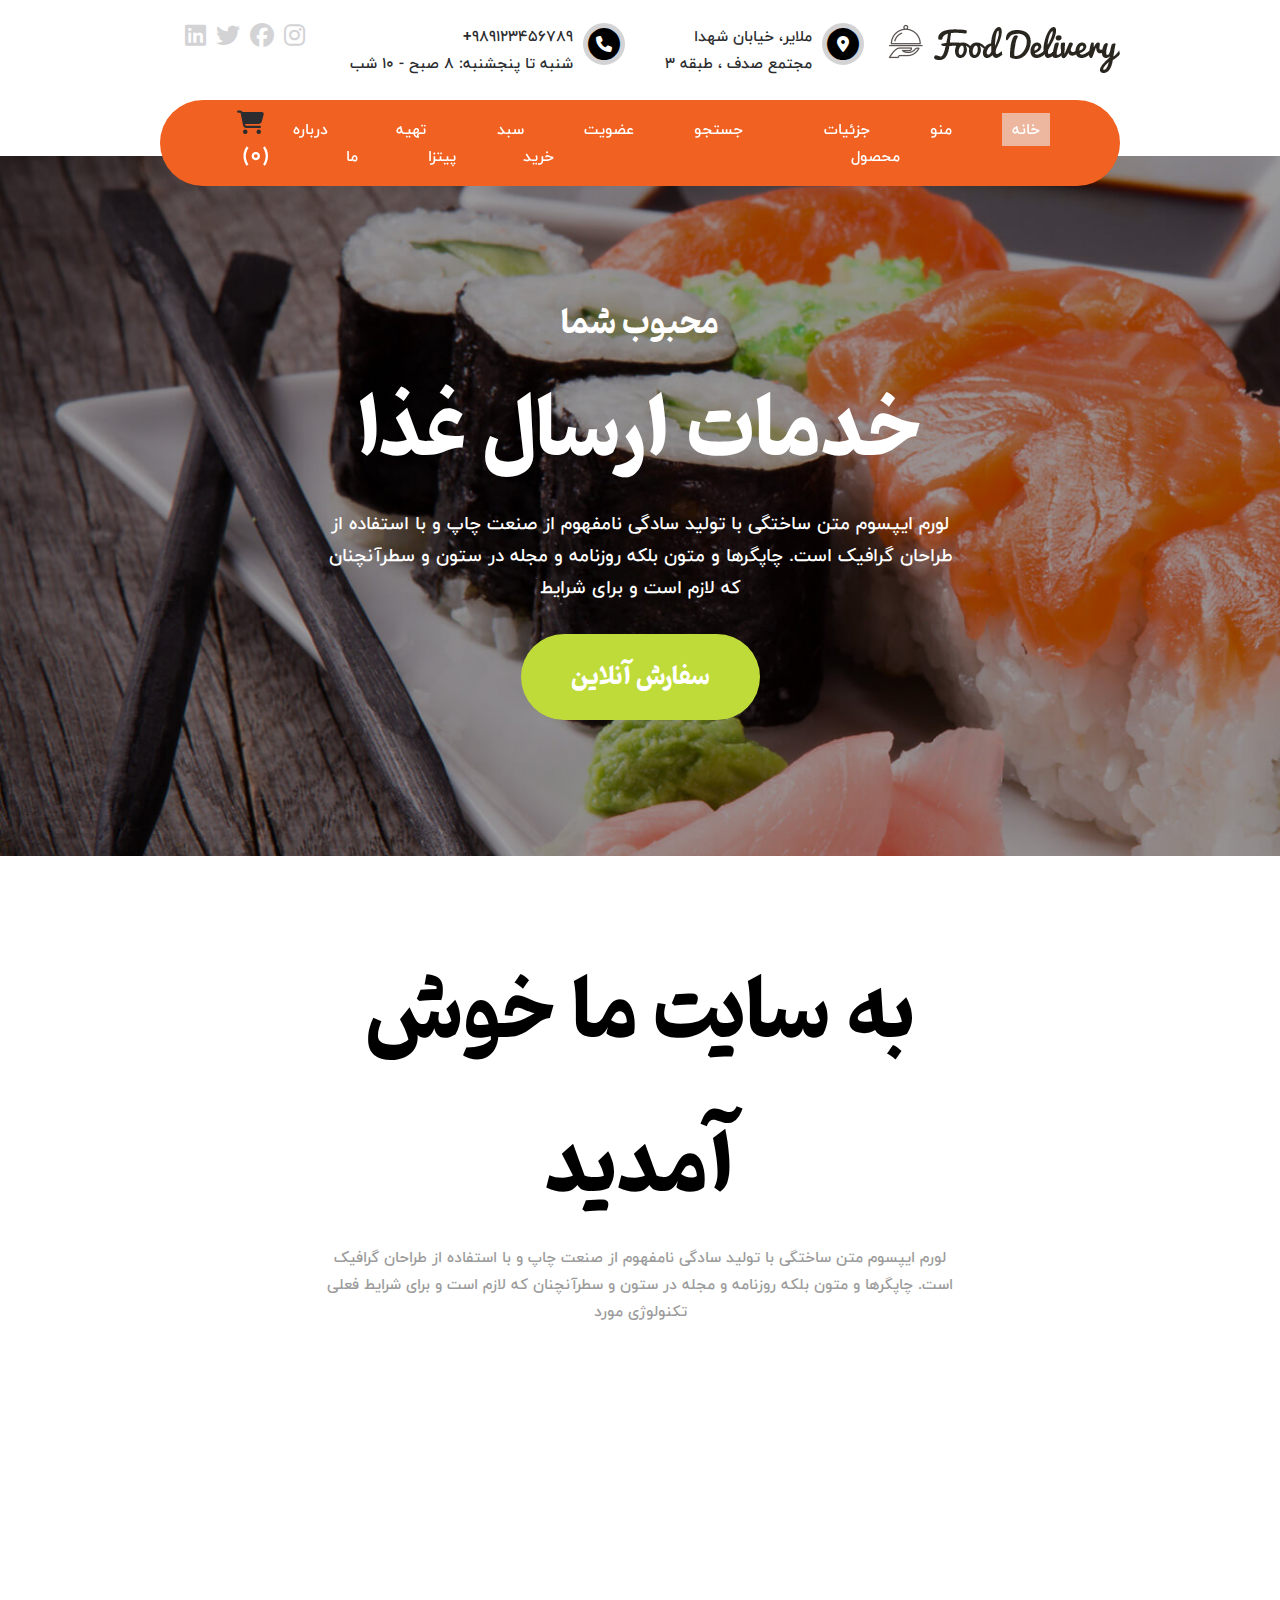
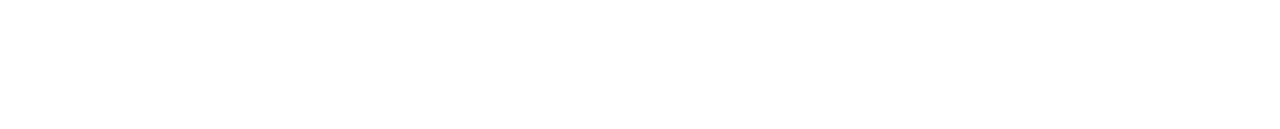
<file: index.html>
<!DOCTYPE html>
<html lang="fa" dir="rtl">
<head>
    <meta charset="UTF-8">
    <meta name="viewport" content="width=device-width, initial-scale=1.0">
    <title>تهیه غذای درسمن</title>
    <link rel="stylesheet" href="https://cdnjs.cloudflare.com/ajax/libs/font-awesome/6.5.1/css/all.min.css">
    <link rel="stylesheet" href="./css/app.css">
</head>
<body onscroll="ChangeScrollY()">
    <!-- Header -->
    <header class="container header">
        <div class="header-right">
            <img src="./images/index/brand.png" alt="food delivery">
        </div>
        <div class="header-left">
            <div class="header-item">
                <span class="fa-stack header-item-icon">
                    <i class="fa fa-circle fa-stack-2x"></i>
                    <i class="fa fa-solid fa-location-dot fa-stack-1x fa-inverse"></i>
                </span>
                <a href="#" class="header-item-link">
                    ملایر، خیابان شهدا
                    <br>
                    مجتمع صدف ، طبقه 3
                </a>
            </div>
            <div class="header-item">
                <span class="fa-stack header-item-icon">
                    <i class="fa fa-circle fa-stack-2x"></i>
                    <i class="fa fa-solid fa-phone fa-stack-1x fa-inverse"></i>
                </span>
                <a href="tel:+989123456789" target="_blank" class="header-item-link">
                    989123456789+
                    <br>
                    شنبه تا پنجشنبه: 8 صبح - 10 شب
                </a>
            </div>
            <div class="header-item">
                <i class="fa-brands fa-instagram header-icon-link"></i>
                <i class="fa-brands fa-facebook header-icon-link"></i>
                <i class="fa-brands fa-twitter header-icon-link"></i>
                <i class="fa-brands fa-linkedin header-icon-link"></i>
            </div>
        </div>

    </header>
    <!-- End Header -->

    <!-- Navbar -->
    <nav class="container navbar">
        <div class="navbar-right">
            <ul>
                <li><a href="#" class="navbar-link active">خانه</a></li>
                <li><a href="#menu" class="navbar-link">منو</a></li>
                <li><a href="#" class="navbar-link">جزئیات محصول</a></li>
                <li><a href="./pages/search.html" class="navbar-link">جستجو</a></li>
                <li><a href="./pages/register.html" class="navbar-link">عضویت</a></li>
                <li><a href="#" class="navbar-link">سبد خرید</a></li>
                <li><a href="./pages/pizza.html" class="navbar-link">تهیه پیتزا</a></li>
                <li><a href="#" class="navbar-link">درباره ما</a></li>
            </ul>
        </div>
        <div class="navbar-left">
            <a href="./pages/cart.html">
                <i class="fa-solid fa-cart-shopping navbar-icon"></i>
                <span class="cart-number"></span>
            </a>
        </div>

    </nav>
    <!-- End Navbar -->

    <!-- Slider -->
    <section class="slider">
        <div id="slide-one">
            <div class="slider-text">
                <h3>محبوب شما</h3>
                <h1>خدمات ارسال غذا</h1>
                <p>لورم ایپسوم متن ساختگی با تولید سادگی نامفهوم از صنعت چاپ و با استفاده از طراحان گرافیک است. چاپگرها و متون بلکه روزنامه و مجله در ستون و سطرآنچنان که لازم است و برای شرایط</p>
                <a href="#"> سفارش آنلاین</a>
                <!-- <button>سفارش آنلاین</button> -->
            </div>
        </div>
    </section>
    <!-- End Slider -->

    <!-- Welcome -->
    <section class="section-padding">
        <div class="section-text">
            <h3>به سایت ما خوش آمدید</h3>
            <p>لورم ایپسوم متن ساختگی با تولید سادگی نامفهوم از صنعت چاپ و با استفاده از طراحان گرافیک است. چاپگرها و متون بلکه روزنامه و مجله در ستون و سطرآنچنان که لازم است و برای شرایط فعلی تکنولوژی مورد</p>
        </div>
    </section>
    <!-- End Welcome -->

    <!-- Menu -->
    <section class="section-padding menu" id="menu">
        <h3>منوی غذای ما</h3>
        <div class="container section-padding menu-container">

        </div>
    </section>
    <!-- End Menu -->
    
    <script src="./js/general.js"></script>
    <script src="./js/app.js"></script>
</body>
</html>
</file>
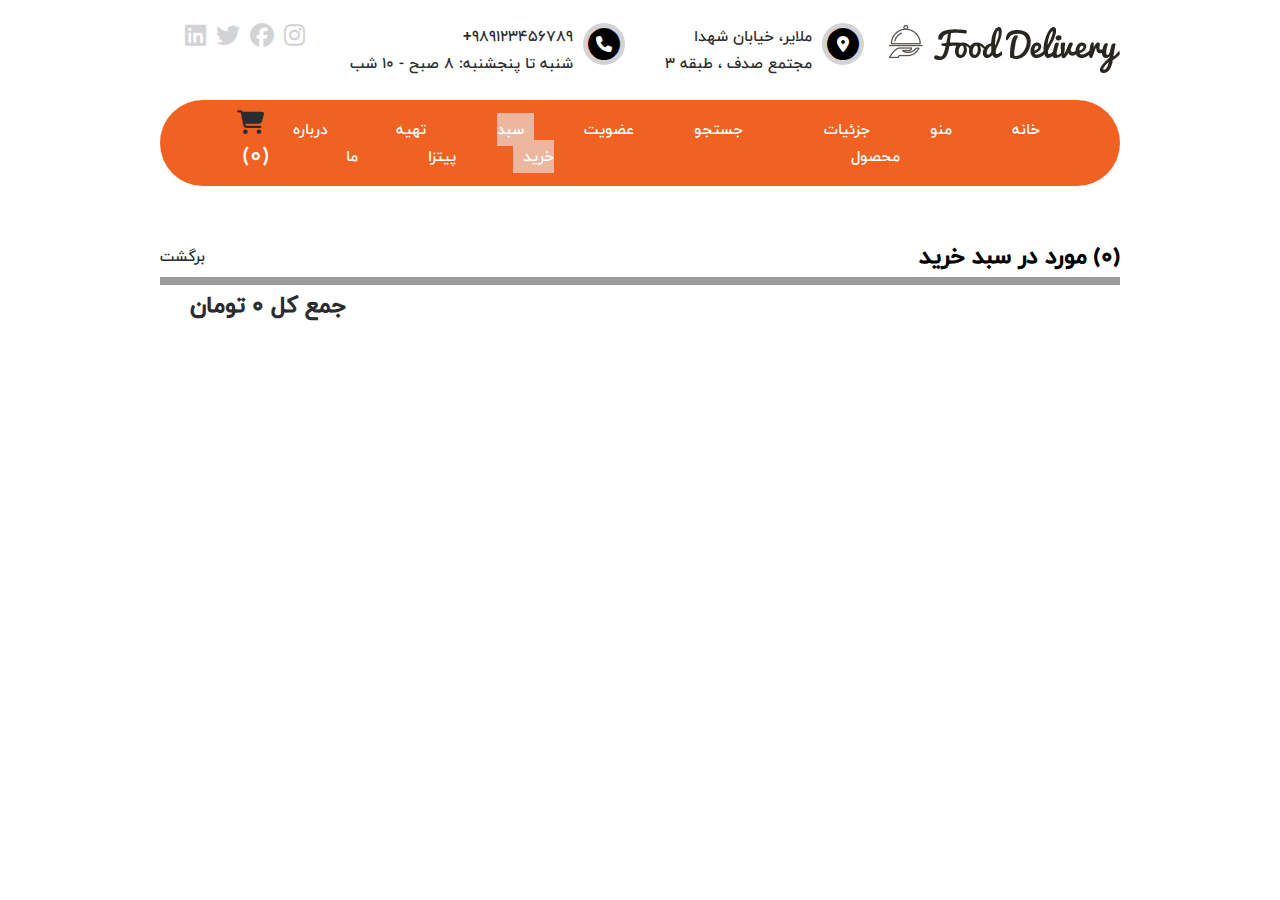
<file: pages/cart.html>
<!DOCTYPE html>
<html lang="fa" dir="rtl">
<head>
    <meta charset="UTF-8">
    <meta name="viewport" content="width=device-width, initial-scale=1.0">
    <title>سبد خرید</title>
    <link rel="stylesheet" href="https://cdnjs.cloudflare.com/ajax/libs/font-awesome/6.5.1/css/all.min.css">
    <link rel="stylesheet" href="../css/cart.css">
</head>
<body onscroll="ChangeScrollY()">

    <!-- Header -->
    <header class="container header">
        <div class="header-right">
            <img src="../images/index/brand.png" alt="food delivery">
        </div>
        <div class="header-left">
            <div class="header-item">
                <span class="fa-stack header-item-icon">
                    <i class="fa fa-circle fa-stack-2x"></i>
                    <i class="fa fa-solid fa-location-dot fa-stack-1x fa-inverse"></i>
                </span>
                <a href="#" class="header-item-link">
                    ملایر، خیابان شهدا
                    <br>
                    مجتمع صدف ، طبقه 3
                </a>
            </div>
            <div class="header-item">
                <span class="fa-stack header-item-icon">
                    <i class="fa fa-circle fa-stack-2x"></i>
                    <i class="fa fa-solid fa-phone fa-stack-1x fa-inverse"></i>
                </span>
                <a href="tel:+989123456789" target="_blank" class="header-item-link">
                    989123456789+
                    <br>
                    شنبه تا پنجشنبه: 8 صبح - 10 شب
                </a>
            </div>
            <div class="header-item">
                <i class="fa-brands fa-instagram header-icon-link"></i>
                <i class="fa-brands fa-facebook header-icon-link"></i>
                <i class="fa-brands fa-twitter header-icon-link"></i>
                <i class="fa-brands fa-linkedin header-icon-link"></i>
            </div>
        </div>

    </header>
    <!-- End Header -->

    <!-- Navbar -->
    <nav class="container navbar">
        <div class="navbar-right">
            <ul>
                <li><a href="../index.html" class="navbar-link">خانه</a></li>
                <li><a href="#" class="navbar-link">منو</a></li>
                <li><a href="#" class="navbar-link">جزئیات محصول</a></li>
                <li><a href="./search.html" class="navbar-link">جستجو</a></li>
                <li><a href="./register.html" class="navbar-link">عضویت</a></li>
                <li><a href="./cart.html" class="navbar-link active">سبد خرید</a></li>
                <li><a href="./pizza.html" class="navbar-link">تهیه پیتزا</a></li>
                <li><a href="#" class="navbar-link">درباره ما</a></li>
            </ul>
        </div>
        <div class="navbar-left">
            <a href="#">
                <i class="fa-solid fa-cart-shopping navbar-icon"></i>
                <span class="cart-number"></span>
            </a>
        </div>

    </nav>
    <!-- End Navbar -->

    <!-- cart -->
    <section class="container section-padding">
        <div class="cart-title">
            <h3><span></span> مورد در سبد خرید</h3>
            <a href="../index.html">برگشت</a>
        </div>

        <div class="cart-container"></div>

        <div class="cart-total">
            <h3> جمع کل <span></span> تومان </h3>
        </div>

    </section>
    <!-- End cart -->
    
    <script src="../js/general.js"></script>
    <script src="../js/cart.js"></script>
</body>
</html>
</file>
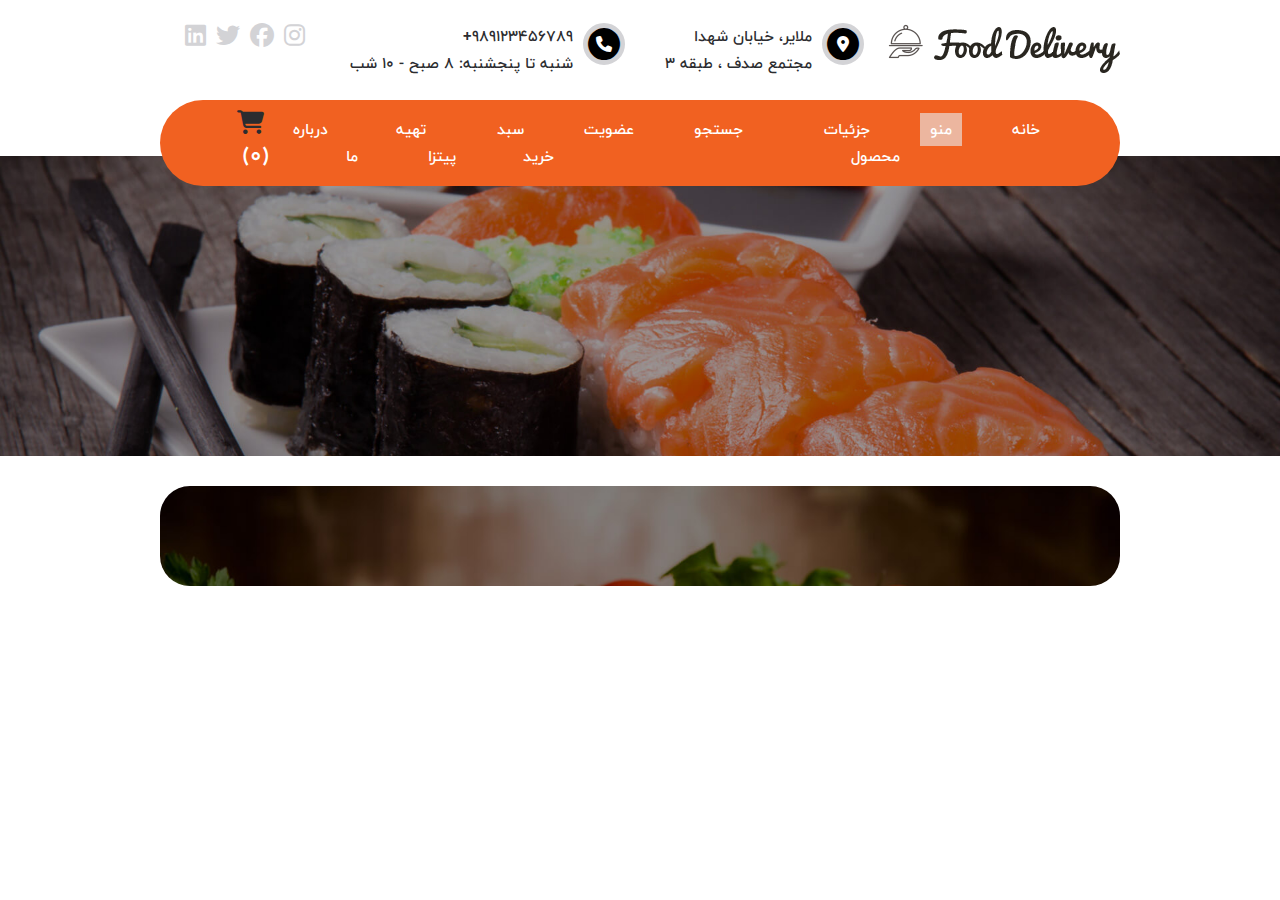
<file: pages/menu.html>
<!DOCTYPE html>
<html lang="fa" dir="rtl">
<head>
    <meta charset="UTF-8">
    <meta name="viewport" content="width=device-width, initial-scale=1.0">
    <title>منو</title>
    <link rel="stylesheet" href="https://cdnjs.cloudflare.com/ajax/libs/font-awesome/6.5.1/css/all.min.css">
    <link rel="stylesheet" href="../css/menu.css">
</head>
<body onscroll="ChangeScrollY()">
    <!-- Header -->
    <header class="container header">
        <div class="header-right">
            <img src="../images/index/brand.png" alt="food delivery">
        </div>
        <div class="header-left">
            <div class="header-item">
                <span class="fa-stack header-item-icon">
                    <i class="fa fa-circle fa-stack-2x"></i>
                    <i class="fa fa-solid fa-location-dot fa-stack-1x fa-inverse"></i>
                </span>
                <a href="#" class="header-item-link">
                    ملایر، خیابان شهدا
                    <br>
                    مجتمع صدف ، طبقه 3
                </a>
            </div>
            <div class="header-item">
                <span class="fa-stack header-item-icon">
                    <i class="fa fa-circle fa-stack-2x"></i>
                    <i class="fa fa-solid fa-phone fa-stack-1x fa-inverse"></i>
                </span>
                <a href="tel:+989123456789" target="_blank" class="header-item-link">
                    989123456789+
                    <br>
                    شنبه تا پنجشنبه: 8 صبح - 10 شب
                </a>
            </div>
            <div class="header-item">
                <i class="fa-brands fa-instagram header-icon-link"></i>
                <i class="fa-brands fa-facebook header-icon-link"></i>
                <i class="fa-brands fa-twitter header-icon-link"></i>
                <i class="fa-brands fa-linkedin header-icon-link"></i>
            </div>
        </div>

    </header>
    <!-- End Header -->

    <!-- Navbar -->
    <nav class="container navbar">
        <div class="navbar-right">
            <ul>
                <li><a href="../index.html" class="navbar-link">خانه</a></li>
                <li><a href="#" class="navbar-link active">منو</a></li>
                <li><a href="#" class="navbar-link">جزئیات محصول</a></li>
                <li><a href="./search.html" class="navbar-link">جستجو</a></li>
                <li><a href="./register.html" class="navbar-link">عضویت</a></li>
                <li><a href="./cart.html" class="navbar-link">سبد خرید</a></li>
                <li><a href="./pizza.html" class="navbar-link">تهیه پیتزا</a></li>
                <li><a href="#" class="navbar-link">درباره ما</a></li>
            </ul>
        </div>
        <div class="navbar-left">
            <a href="../pages/cart.html">
                <i class="fa-solid fa-cart-shopping navbar-icon"></i>
                <span class="cart-number"></span>
            </a>
        </div>

    </nav>
    <!-- End Navbar -->

    <!-- Title -->
    <section class="section-padding title">
        <div class="title-text">
            <h1></h1>
            <p></p>
        </div>
    </section>
    <!-- End Title -->

    <!-- products -->
    <section class="container section-padding products-container">

    </section>
    <!-- End Menu -->
    
    <script src="../js/general.js"></script>
    <script src="../js/menu.js"></script>
</body>
</html>
</file>
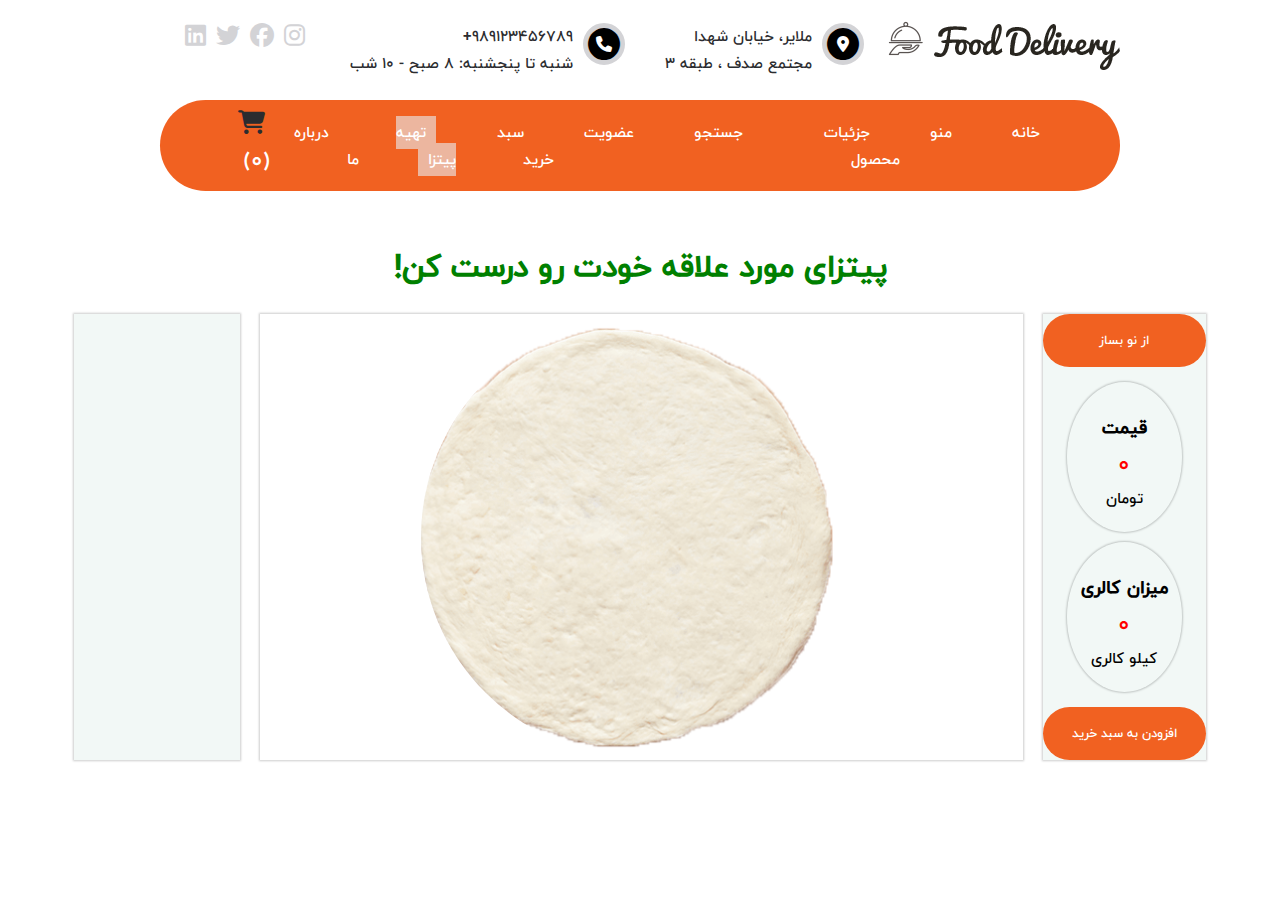
<file: pages/pizza.html>
<!DOCTYPE html>
<html lang="fa" dir="rtl">
<head>
    <meta charset="UTF-8">
    <meta name="viewport" content="width=device-width, initial-scale=1.0">
    <title>تهیه پیتزا</title>
    <link rel="stylesheet" href="https://cdnjs.cloudflare.com/ajax/libs/font-awesome/6.5.1/css/all.min.css">
    <link rel="stylesheet" href="../css/pizza.css">
</head>
<body onscroll="ChangeScrollY()">
    <!-- Header -->
    <header class="container header">
        <div class="header-right">
            <img src="../images/index/brand.png" alt="food delivery">
        </div>
        <div class="header-left">
            <div class="header-item">
                <span class="fa-stack header-item-icon">
                    <i class="fa fa-circle fa-stack-2x"></i>
                    <i class="fa fa-solid fa-location-dot fa-stack-1x fa-inverse"></i>
                </span>
                <a href="#" class="header-item-link">
                    ملایر، خیابان شهدا
                    <br>
                    مجتمع صدف ، طبقه 3
                </a>
            </div>
            <div class="header-item">
                <span class="fa-stack header-item-icon">
                    <i class="fa fa-circle fa-stack-2x"></i>
                    <i class="fa fa-solid fa-phone fa-stack-1x fa-inverse"></i>
                </span>
                <a href="tel:+989123456789" target="_blank" class="header-item-link">
                    989123456789+
                    <br>
                    شنبه تا پنجشنبه: 8 صبح - 10 شب
                </a>
            </div>
            <div class="header-item">
                <i class="fa-brands fa-instagram header-icon-link"></i>
                <i class="fa-brands fa-facebook header-icon-link"></i>
                <i class="fa-brands fa-twitter header-icon-link"></i>
                <i class="fa-brands fa-linkedin header-icon-link"></i>
            </div>
        </div>

    </header>
    <!-- End Header -->

    <!-- Navbar -->
    <nav class="container navbar">
        <div class="navbar-right">
            <ul>
                <li><a href="../index.html" class="navbar-link">خانه</a></li>
                <li><a href="#" class="navbar-link">منو</a></li>
                <li><a href="#" class="navbar-link">جزئیات محصول</a></li>
                <li><a href="./search.html" class="navbar-link">جستجو</a></li>
                <li><a href="./register.html" class="navbar-link">عضویت</a></li>
                <li><a href="./cart.html" class="navbar-link">سبد خرید</a></li>
                <li><a href="#" class="navbar-link active">تهیه پیتزا</a></li>
                <li><a href="#" class="navbar-link">درباره ما</a></li>
            </ul>
        </div>
        <div class="navbar-left">
            <a href="../pages/cart.html">
                <i class="fa-solid fa-cart-shopping navbar-icon"></i>
                <span class="cart-number"></span>
            </a>
        </div>

    </nav>
    <!-- End Navbar -->

     <!-- pizza -->
     <h1 class="pizza-title">پیتزای مورد علاقه خودت رو درست کن!</h1>
     <div class="pizza-container">
 
         <div class="calc-box">
            <button class="button1" id="refresh-button">از نو بساز</button>
             <div class="calc-item">
 
                 <div>
                     <h3>قیمت</h3>
                     <span id="total-price">0</span> تومان
                 </div>
 
                 <div>
                     <h3>میزان کالری</h3>
                     <span id="total-calorie">0</span>کیلو کالری
                 </div>
             </div>
             <button class="button1" id="cart-button">افزودن به سبد خرید</button>
         </div>
 
         <div id="main-box" class="main-box">
             <div id="pizza-dough" ondrop="onDrop(event);" ondragover="allowDrop(event)">
 
             </div>
         </div>
 
         <div class="item-box" id="item-box"></div>
 
     </div>
    <!-- End pizza -->
    
    <script src="../js/general.js"></script>
    <script src="../js/pizza.js"></script>
</body>
</html>
</file>
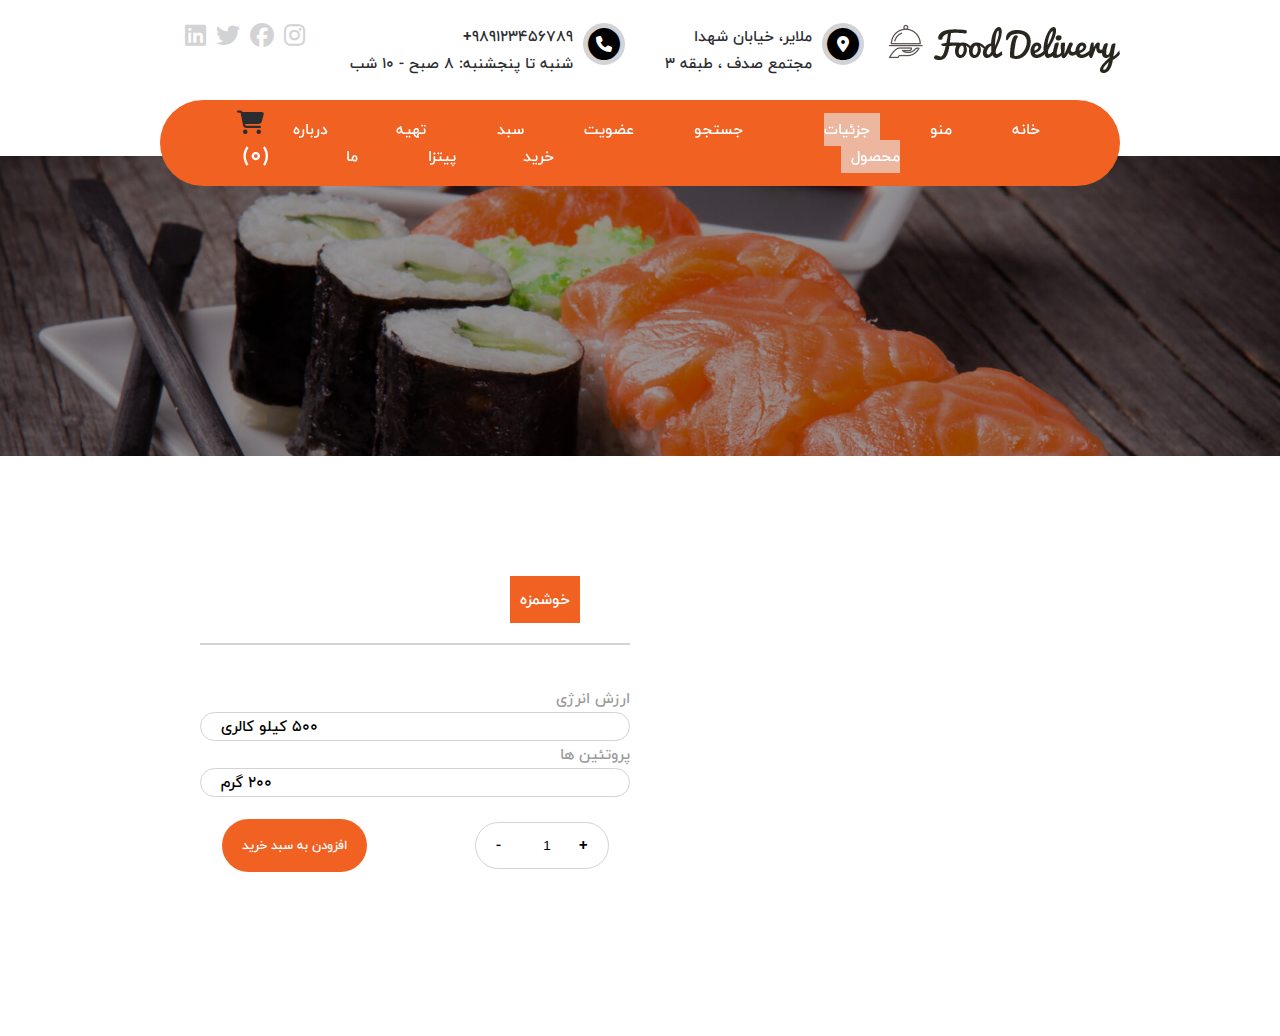
<file: pages/product_details.html>
<!DOCTYPE html>
<html lang="fa" dir="rtl">
<head>
    <meta charset="UTF-8">
    <meta name="viewport" content="width=device-width, initial-scale=1.0">
    <title>جزئیات محصول</title>
    <link rel="stylesheet" href="https://cdnjs.cloudflare.com/ajax/libs/font-awesome/6.5.1/css/all.min.css">
    <link rel="stylesheet" href="../css/product_details.css">
</head>
<body onscroll="ChangeScrollY()">
    <!-- Header -->
    <header class="container header">
        <div class="header-right">
            <img src="../images/index/brand.png" alt="food delivery">
        </div>
        <div class="header-left">
            <div class="header-item">
                <span class="fa-stack header-item-icon">
                    <i class="fa fa-circle fa-stack-2x"></i>
                    <i class="fa fa-solid fa-location-dot fa-stack-1x fa-inverse"></i>
                </span>
                <a href="#" class="header-item-link">
                    ملایر، خیابان شهدا
                    <br>
                    مجتمع صدف ، طبقه 3
                </a>
            </div>
            <div class="header-item">
                <span class="fa-stack header-item-icon">
                    <i class="fa fa-circle fa-stack-2x"></i>
                    <i class="fa fa-solid fa-phone fa-stack-1x fa-inverse"></i>
                </span>
                <a href="tel:+989123456789" target="_blank" class="header-item-link">
                    989123456789+
                    <br>
                    شنبه تا پنجشنبه: 8 صبح - 10 شب
                </a>
            </div>
            <div class="header-item">
                <i class="fa-brands fa-instagram header-icon-link"></i>
                <i class="fa-brands fa-facebook header-icon-link"></i>
                <i class="fa-brands fa-twitter header-icon-link"></i>
                <i class="fa-brands fa-linkedin header-icon-link"></i>
            </div>
        </div>

    </header>
    <!-- End Header -->

    <!-- Navbar -->
    <nav class="container navbar">
        <div class="navbar-right">
            <ul>
                <li><a href="../index.html" class="navbar-link">خانه</a></li>
                <li><a href="#" class="navbar-link">منو</a></li>
                <li><a href="#" class="navbar-link active">جزئیات محصول</a></li>
                <li><a href="./search.html" class="navbar-link">جستجو</a></li>
                <li><a href="./register.html" class="navbar-link">عضویت</a></li>
                <li><a href="./cart.html" class="navbar-link">سبد خرید</a></li>
                <li><a href="./pizza.html" class="navbar-link">تهیه پیتزا</a></li>
                <li><a href="#" class="navbar-link">درباره ما</a></li>
            </ul>
        </div>
        <div class="navbar-left">
            <a href="../pages/cart.html">
                <i class="fa-solid fa-cart-shopping navbar-icon"></i>
                <span class="cart-number"></span>
            </a>
        </div>

    </nav>
    <!-- End Navbar -->

    <!-- Title -->
    <section class="section-padding title">
        <div class="title-text">
            <h1></h1>
            <p></p>
        </div>
    </section>
    <!-- End Title -->

    <!-- products -->
    <section class="container section-padding product-container">
        <div class="product-container-right">
            <div class="product-container-largeimage"></div>
            <div class="product-container-smallimages"></div>
        </div>

        <div class="product-container-left">
            <div class="product-title">
                <div>
                    <h3></h3>
                    <p></p>
                </div>
                <div>
                    <p class="badge">خوشمزه</p>
                </div>
            </div>

            <ul class="product-price-container"></ul>

            <div class="product-energy-container">
                <p>ارزش انرژی</p>
                <div class="product-energy">
                    <div id="energy" data-to="0"></div>
                    <div>500 کیلو کالری</div>
                </div>
                
                <p>پروتئین ها</p>
                <div class="product-protein">
                    <div id="protein" data-to="0"></div>
                    <div>200 گرم</div>
                </div>
            </div>

            <div class="shopcart">

                <div class="number">
                    <span class="plus">+</span>
                    <input type="number" class="number-value" value="1" min="1" max="20" readonly="true">
                    <span class="minus">-</span>
                </div>

                <button class="button1">افزودن به سبد خرید</button>
            </div>

        </div>

    </section>
    <!-- End Menu -->
    
    <script src="../js/general.js"></script>
    <script src="../js/product_details.js"></script>
</body>
</html>
</file>
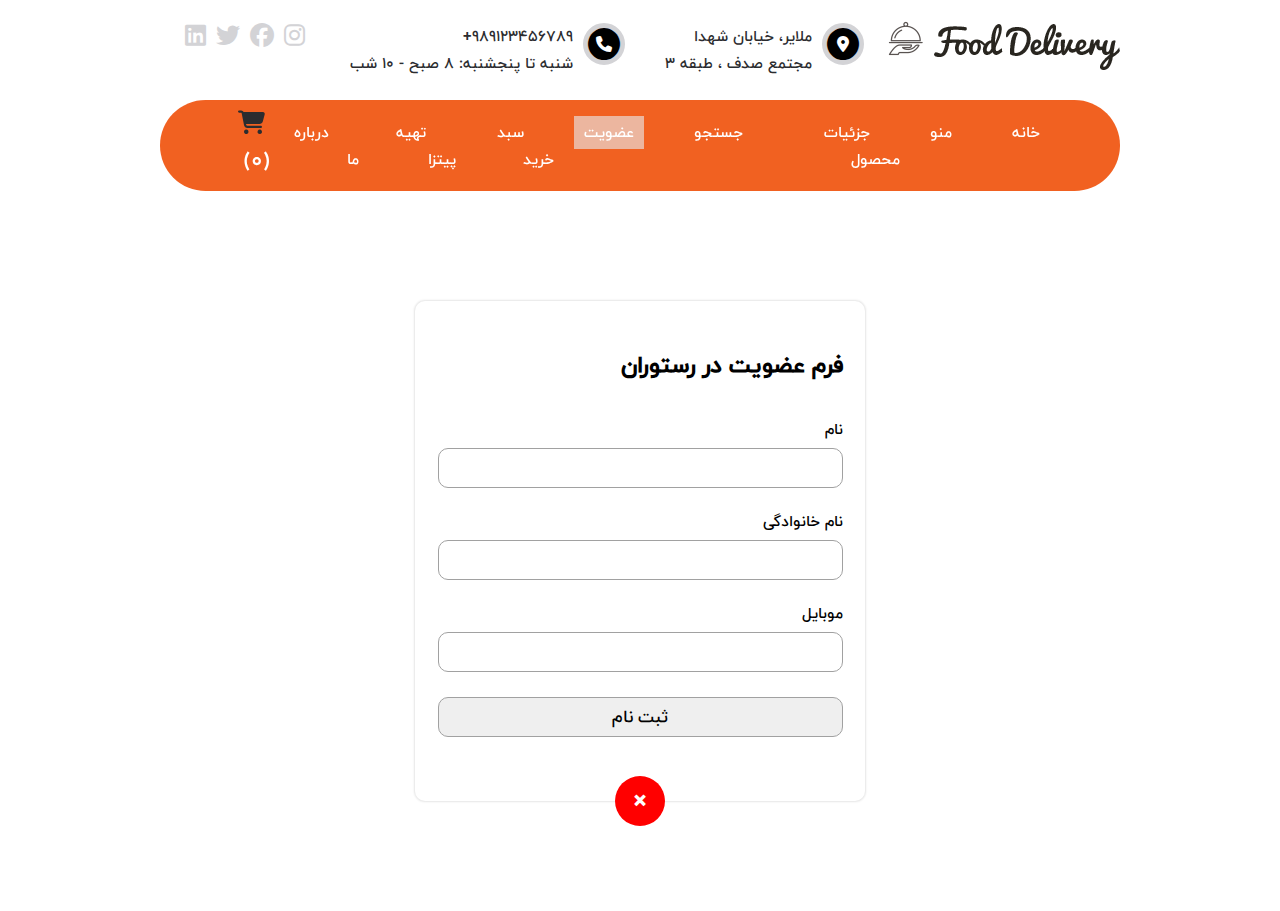
<file: pages/register.html>
<!DOCTYPE html>
<html lang="fa" dir="rtl">
<head>
    <meta charset="UTF-8">
    <meta name="viewport" content="width=device-width, initial-scale=1.0">
    <title>ثبت نام</title>
    <link rel="stylesheet" href="https://cdnjs.cloudflare.com/ajax/libs/font-awesome/6.5.1/css/all.min.css">
    <link rel="stylesheet" href="../css/register.css">
</head>

<body dir="rtl">

<!-- Header -->
<header class="container header">
    <div class="header-right">
        <img src="../images/index/brand.png" alt="food delivery">
    </div>
    <div class="header-left">
        <div class="header-item">
            <span class="fa-stack header-item-icon">
                <i class="fa fa-circle fa-stack-2x"></i>
                <i class="fa fa-solid fa-location-dot fa-stack-1x fa-inverse"></i>
            </span>
            <a href="#" class="header-item-link">
                ملایر، خیابان شهدا
                <br>
                مجتمع صدف ، طبقه 3
            </a>
        </div>
        <div class="header-item">
            <span class="fa-stack header-item-icon">
                <i class="fa fa-circle fa-stack-2x"></i>
                <i class="fa fa-solid fa-phone fa-stack-1x fa-inverse"></i>
            </span>
            <a href="tel:+989123456789" target="_blank" class="header-item-link">
                989123456789+
                <br>
                شنبه تا پنجشنبه: 8 صبح - 10 شب
            </a>
        </div>
        <div class="header-item">
            <i class="fa-brands fa-instagram header-icon-link"></i>
            <i class="fa-brands fa-facebook header-icon-link"></i>
            <i class="fa-brands fa-twitter header-icon-link"></i>
            <i class="fa-brands fa-linkedin header-icon-link"></i>
        </div>
    </div>

</header>
<!-- End Header -->

<!-- Navbar -->
<nav class="container navbar">
    <div class="navbar-right">
        <ul>
            <li><a href="../index.html" class="navbar-link">خانه</a></li>
            <li><a href="#" class="navbar-link">منو</a></li>
            <li><a href="#" class="navbar-link">جزئیات محصول</a></li>
            <li><a href="./search.html" class="navbar-link">جستجو</a></li>
            <li><a href="./register.html" class="navbar-link active">عضویت</a></li>
            <li><a href="./cart.html" class="navbar-link">سبد خرید</a></li>
            <li><a href="./pizza.html" class="navbar-link">تهیه پیتزا</a></li>
            <li><a href="#" class="navbar-link">درباره ما</a></li>
        </ul>
    </div>
    <div class="navbar-left">
        <a href="./pages/cart.html">
            <i class="fa-solid fa-cart-shopping navbar-icon"></i>
            <span class="cart-number"></span>
        </a>
    </div>

</nav>
<!-- End Navbar -->

    <div id="register-main-box">
        <div id="popup-form" class="active">
            <form action="" id="register-form" class="active">
                <h2>فرم عضویت در رستوران</h2>
                <div>
                    نام <input type="text" class="form-control" data-label="نام" data-validation="notEmpty">
                </div>
                <div>
                    نام خانوادگی <input type="text" class="form-control" data-label="نام خانوادگی" data-validation="notEmpty">
                </div>
                <div>
                    موبایل <input type="text" class="form-control" data-label="موبایل" data-validation="notEmpty isMobile">
                </div>
                <div>
                    <button type="submit" class="form-control">ثبت نام</button>
                </div>
                <ul class="summery-validation">
                    <!-- <li>نام خود را وارد کنید.</li> -->
                </ul>
            </form>
            <div class="btn-popup" class="active"></div>
        </div>
    </div>

    <script src="../js/general.js"></script>
    <script src="../js/register.js"></script>
</body>

</html>
</file>
<file: css/app.css>
@font-face {
  font-family: "primary-font";
  src: url("../fonts/farsi-fonts/iran-yekan-500.eot");
  src: url("../fonts/farsi-fonts/iran-yekan-500.eot?#iefix") format("embedded-opentype"), url("../fonts/farsi-fonts/iran-yekan-500.woff2") format("woff2"), url("../fonts/farsi-fonts/iran-yekan-500.woff") format("woff"), url("../fonts/farsi-fonts/iran-yekan-500.ttf") format("truetype");
  font-weight: 500;
}
@font-face {
  font-family: "secondary-font";
  src: url("../fonts/farsi-fonts/pinar-700.eot");
  src: url("../fonts/farsi-fonts/pinar-700.eot?#iefix") format("embedded-opentype"), url("../fonts/farsi-fonts/pinar-700.woff2") format("woff2"), url("../fonts/farsi-fonts/pinar-700.woff") format("woff"), url("../fonts/farsi-fonts/pinar-700.ttf") format("truetype");
  font-weight: 700;
}
* {
  margin: 0;
  padding: 0;
  box-sizing: border-box;
}

.container {
  width: 75%;
  margin: 0 auto;
}

.section-padding {
  padding: 50px 0;
}

.section-text {
  display: flex;
  justify-content: center;
  align-items: center;
  flex-direction: column;
  width: 50%;
  margin: 0 auto;
  text-align: center;
  font-family: "secondary-font";
}
.section-text h3,
.section-text h1 {
  font-size: 5rem;
}
.section-text p {
  font-family: "primary-font";
  color: #9b9b9b;
}

.title {
  position: relative;
  top: -30px;
  width: 100%;
  height: 300px;
  background-image: url(../images/slider/home-slide-1.jpg);
  background-size: cover;
}
.title .title-text {
  display: flex;
  justify-content: center;
  align-items: center;
  flex-direction: column;
  width: 50%;
  margin: 0 auto;
  text-align: center;
  font-family: "secondary-font";
  height: 100%;
  color: #fff;
}
.title .title-text h1 {
  font-size: 5rem;
}
.title .title-text p {
  font-size: 1.2rem;
  font-family: "primary-font";
}

.header-item-icon {
  box-sizing: content-box;
  width: 32px;
  border: 5px solid rgb(211, 211, 214);
  border-radius: 50%;
  margin-left: 10px;
}

.header-icon-link {
  color: rgb(211, 211, 214);
  margin: 0 5px;
  font-size: 1.5rem;
  cursor: pointer;
}
.header-icon-link:hover {
  color: rgb(241, 97, 33);
}

.navbar-icon {
  color: rgb(43, 44, 47);
  margin: 0 5px;
  font-size: 1.5rem;
  cursor: pointer;
}
.navbar-icon:hover {
  color: #fff;
}

.header {
  display: flex;
  justify-content: space-between;
  align-items: center;
  height: 100px;
}
.header .header-left {
  display: flex;
}
.header .header-left .header-item {
  display: flex;
  padding: 10px 20px;
}
.header .header-left .header-item .header-item-link {
  text-decoration: none;
  color: rgb(43, 44, 47);
  font-family: "primary-font";
}
.header .header-left .header-item .header-item-link:hover {
  color: rgb(241, 97, 33);
}

.navbar {
  display: flex;
  justify-content: space-between;
  align-items: center;
  background-color: rgb(241, 97, 33);
  border-radius: 50px;
  padding: 10px 50px;
  position: sticky;
  top: 0;
  z-index: 2;
}
.navbar .navbar-right ul {
  text-decoration: none;
  list-style: none;
  display: flex;
}
.navbar .navbar-right ul .navbar-link {
  text-decoration: none;
  padding: 3px 10px;
  margin: 0 20px;
  font-family: "primary-font";
  color: #fff;
}
.navbar .navbar-right ul li .active {
  background-color: rgb(236, 182, 159);
}
.navbar .navbar-left a {
  text-decoration: none;
}
.navbar .navbar-left a span {
  color: #fff;
  font-size: 1.5rem;
  font-family: "primary-font";
}

.navbar-sticky {
  width: 100%;
  border-radius: 0px;
  padding: 10px calc(12.5% + 50px);
}

.slider {
  position: relative;
  top: -30px;
}
.slider #slide-one {
  width: 100%;
  height: 700px;
  background-image: url(../images/slider/home-slide-1.jpg);
  background-size: cover;
}
.slider #slide-one .slider-text {
  display: flex;
  justify-content: center;
  align-items: center;
  flex-direction: column;
  width: 50%;
  margin: 0 auto;
  text-align: center;
  font-family: "secondary-font";
  height: 100%;
  color: #fff;
}
.slider #slide-one .slider-text h3 {
  font-size: 2rem;
}
.slider #slide-one .slider-text h1 {
  font-size: 5rem;
}
.slider #slide-one .slider-text p {
  font-size: 1.2rem;
  font-family: "primary-font";
}
.slider #slide-one .slider-text a {
  text-decoration: none;
  display: inline-block;
  color: #fff;
  font-size: 1.5rem;
  background-color: #bfdb39;
  border-radius: 50px;
  padding: 20px 50px;
  margin-top: 30px;
  cursor: pointer;
}
.slider #slide-one .slider-text a:hover {
  background-color: rgb(236, 182, 159);
}

.menu {
  width: 100%;
  background-image: url(../images/index/menu-bg.jpg);
  background-size: cover;
  background-attachment: fixed;
}
.menu h3 {
  display: flex;
  justify-content: center;
  align-items: center;
  flex-direction: column;
  width: 50%;
  margin: 0 auto;
  text-align: center;
  font-family: "secondary-font";
  font-size: 5rem;
  color: #fff;
}
.menu .menu-container {
  display: flex;
  justify-content: center;
  align-items: center;
  gap: 40px;
  flex-wrap: wrap;
}
.menu .menu-container .menu-tumbnail {
  border-radius: 5px;
  background-color: #fff;
  box-shadow: 2px 2px 10px #9b9b9b;
  width: 350px;
  position: relative;
}
.menu .menu-container .menu-tumbnail .menu-img {
  object-fit: cover;
  width: 270px;
  margin: 0 40px;
}
.menu .menu-container .menu-tumbnail .menu-caption {
  height: 80px;
  border-radius: 0 0 5px 5px;
  background-color: #bfdb39;
  border-right: 350px solid #bfdb39;
  border-top: 30px solid #fff;
  transition: all 200ms ease;
}
.menu .menu-container .menu-tumbnail .menu-caption-hover {
  border-top-color: transparent;
}
.menu .menu-container .menu-tumbnail .menu-title {
  text-decoration: none;
  color: #fff;
  font-family: "secondary-font";
  font-size: 1.2rem;
  position: absolute;
  bottom: 20px;
  right: 20px;
  width: 25%;
  text-align: center;
  transition: all 200ms ease;
}
.menu .menu-container .menu-tumbnail .menu-title-hover {
  width: 100%;
  right: 0px;
}/*# sourceMappingURL=app.css.map */
</file>
<file: css/cart.css>
@font-face {
  font-family: "primary-font";
  src: url("../fonts/farsi-fonts/iran-yekan-500.eot");
  src: url("../fonts/farsi-fonts/iran-yekan-500.eot?#iefix") format("embedded-opentype"), url("../fonts/farsi-fonts/iran-yekan-500.woff2") format("woff2"), url("../fonts/farsi-fonts/iran-yekan-500.woff") format("woff"), url("../fonts/farsi-fonts/iran-yekan-500.ttf") format("truetype");
  font-weight: 500;
}
@font-face {
  font-family: "secondary-font";
  src: url("../fonts/farsi-fonts/pinar-700.eot");
  src: url("../fonts/farsi-fonts/pinar-700.eot?#iefix") format("embedded-opentype"), url("../fonts/farsi-fonts/pinar-700.woff2") format("woff2"), url("../fonts/farsi-fonts/pinar-700.woff") format("woff"), url("../fonts/farsi-fonts/pinar-700.ttf") format("truetype");
  font-weight: 700;
}
* {
  margin: 0;
  padding: 0;
  box-sizing: border-box;
}

.container {
  width: 75%;
  margin: 0 auto;
}

.section-padding {
  padding: 50px 0;
}

.section-text {
  display: flex;
  justify-content: center;
  align-items: center;
  flex-direction: column;
  width: 50%;
  margin: 0 auto;
  text-align: center;
  font-family: "secondary-font";
}
.section-text h3,
.section-text h1 {
  font-size: 5rem;
}
.section-text p {
  font-family: "primary-font";
  color: #9b9b9b;
}

.title {
  position: relative;
  top: -30px;
  width: 100%;
  height: 300px;
  background-image: url(../images/slider/home-slide-1.jpg);
  background-size: cover;
}
.title .title-text {
  display: flex;
  justify-content: center;
  align-items: center;
  flex-direction: column;
  width: 50%;
  margin: 0 auto;
  text-align: center;
  font-family: "secondary-font";
  height: 100%;
  color: #fff;
}
.title .title-text h1 {
  font-size: 5rem;
}
.title .title-text p {
  font-size: 1.2rem;
  font-family: "primary-font";
}

.header-item-icon {
  box-sizing: content-box;
  width: 32px;
  border: 5px solid rgb(211, 211, 214);
  border-radius: 50%;
  margin-left: 10px;
}

.header-icon-link {
  color: rgb(211, 211, 214);
  margin: 0 5px;
  font-size: 1.5rem;
  cursor: pointer;
}
.header-icon-link:hover {
  color: rgb(241, 97, 33);
}

.navbar-icon {
  color: rgb(43, 44, 47);
  margin: 0 5px;
  font-size: 1.5rem;
  cursor: pointer;
}
.navbar-icon:hover {
  color: #fff;
}

.number {
  border: 1px solid rgb(211, 211, 214);
  border-radius: 50px;
  padding: 5px 20px;
}
.number span {
  cursor: pointer;
}
.number input {
  border: none;
  padding: 10px;
  text-align: center;
}

.button1 {
  font-family: "primary-font";
  color: #fff;
  background-color: rgb(241, 97, 33);
  padding: 15px 20px;
  border-radius: 50px;
  border: none;
  cursor: pointer;
}
.button1:hover {
  background-color: rgb(236, 182, 159);
}

.header {
  display: flex;
  justify-content: space-between;
  align-items: center;
  height: 100px;
}
.header .header-left {
  display: flex;
}
.header .header-left .header-item {
  display: flex;
  padding: 10px 20px;
}
.header .header-left .header-item .header-item-link {
  text-decoration: none;
  color: rgb(43, 44, 47);
  font-family: "primary-font";
}
.header .header-left .header-item .header-item-link:hover {
  color: rgb(241, 97, 33);
}

.navbar {
  display: flex;
  justify-content: space-between;
  align-items: center;
  background-color: rgb(241, 97, 33);
  border-radius: 50px;
  padding: 10px 50px;
  position: sticky;
  top: 0;
  z-index: 2;
}
.navbar .navbar-right ul {
  text-decoration: none;
  list-style: none;
  display: flex;
}
.navbar .navbar-right ul .navbar-link {
  text-decoration: none;
  padding: 3px 10px;
  margin: 0 20px;
  font-family: "primary-font";
  color: #fff;
}
.navbar .navbar-right ul li .active {
  background-color: rgb(236, 182, 159);
}
.navbar .navbar-left a {
  text-decoration: none;
}
.navbar .navbar-left a span {
  color: #fff;
  font-size: 1.5rem;
  font-family: "primary-font";
}

.navbar-sticky {
  width: 100%;
  border-radius: 0px;
  padding: 10px calc(12.5% + 50px);
}

.cart-title {
  display: flex;
  justify-content: space-between;
  align-items: center;
  border-bottom: 4px solid #9b9b9b;
}
.cart-title h3 {
  font-family: "primary-font";
  font-size: 1.5rem;
}
.cart-title a {
  text-decoration: none;
  font-family: "primary-font";
  color: rgb(43, 44, 47);
}

.cart-container .cart-item {
  display: flex;
  justify-content: space-between;
  align-items: center;
  padding: 5px 30px;
  font-family: "primary-font";
}
.cart-container .cart-item .item-image img {
  width: 130px;
}
.cart-container .cart-item .item-remove:hover {
  cursor: pointer;
}

.cart-total {
  display: flex;
  justify-content: end;
  padding: 0px 30px;
  border-top: 4px solid #9b9b9b;
}
.cart-total h3 {
  font-family: "primary-font";
  font-size: 1.5rem;
  color: rgb(43, 44, 47);
}/*# sourceMappingURL=cart.css.map */
</file>
<file: css/menu.css>
@font-face {
  font-family: "primary-font";
  src: url("../fonts/farsi-fonts/iran-yekan-500.eot");
  src: url("../fonts/farsi-fonts/iran-yekan-500.eot?#iefix") format("embedded-opentype"), url("../fonts/farsi-fonts/iran-yekan-500.woff2") format("woff2"), url("../fonts/farsi-fonts/iran-yekan-500.woff") format("woff"), url("../fonts/farsi-fonts/iran-yekan-500.ttf") format("truetype");
  font-weight: 500;
}
@font-face {
  font-family: "secondary-font";
  src: url("../fonts/farsi-fonts/pinar-700.eot");
  src: url("../fonts/farsi-fonts/pinar-700.eot?#iefix") format("embedded-opentype"), url("../fonts/farsi-fonts/pinar-700.woff2") format("woff2"), url("../fonts/farsi-fonts/pinar-700.woff") format("woff"), url("../fonts/farsi-fonts/pinar-700.ttf") format("truetype");
  font-weight: 700;
}
* {
  margin: 0;
  padding: 0;
  box-sizing: border-box;
}

.container {
  width: 75%;
  margin: 0 auto;
}

.section-padding {
  padding: 50px 0;
}

.section-text {
  display: flex;
  justify-content: center;
  align-items: center;
  flex-direction: column;
  width: 50%;
  margin: 0 auto;
  text-align: center;
  font-family: "secondary-font";
}
.section-text h3,
.section-text h1 {
  font-size: 5rem;
}
.section-text p {
  font-family: "primary-font";
  color: #9b9b9b;
}

.title {
  position: relative;
  top: -30px;
  width: 100%;
  height: 300px;
  background-image: url(../images/slider/home-slide-1.jpg);
  background-size: cover;
}
.title .title-text {
  display: flex;
  justify-content: center;
  align-items: center;
  flex-direction: column;
  width: 50%;
  margin: 0 auto;
  text-align: center;
  font-family: "secondary-font";
  height: 100%;
  color: #fff;
}
.title .title-text h1 {
  font-size: 5rem;
}
.title .title-text p {
  font-size: 1.2rem;
  font-family: "primary-font";
}

.header-item-icon {
  box-sizing: content-box;
  width: 32px;
  border: 5px solid rgb(211, 211, 214);
  border-radius: 50%;
  margin-left: 10px;
}

.header-icon-link {
  color: rgb(211, 211, 214);
  margin: 0 5px;
  font-size: 1.5rem;
  cursor: pointer;
}
.header-icon-link:hover {
  color: rgb(241, 97, 33);
}

.navbar-icon {
  color: rgb(43, 44, 47);
  margin: 0 5px;
  font-size: 1.5rem;
  cursor: pointer;
}
.navbar-icon:hover {
  color: #fff;
}

.header {
  display: flex;
  justify-content: space-between;
  align-items: center;
  height: 100px;
}
.header .header-left {
  display: flex;
}
.header .header-left .header-item {
  display: flex;
  padding: 10px 20px;
}
.header .header-left .header-item .header-item-link {
  text-decoration: none;
  color: rgb(43, 44, 47);
  font-family: "primary-font";
}
.header .header-left .header-item .header-item-link:hover {
  color: rgb(241, 97, 33);
}

.navbar {
  display: flex;
  justify-content: space-between;
  align-items: center;
  background-color: rgb(241, 97, 33);
  border-radius: 50px;
  padding: 10px 50px;
  position: sticky;
  top: 0;
  z-index: 2;
}
.navbar .navbar-right ul {
  text-decoration: none;
  list-style: none;
  display: flex;
}
.navbar .navbar-right ul .navbar-link {
  text-decoration: none;
  padding: 3px 10px;
  margin: 0 20px;
  font-family: "primary-font";
  color: #fff;
}
.navbar .navbar-right ul li .active {
  background-color: rgb(236, 182, 159);
}
.navbar .navbar-left a {
  text-decoration: none;
}
.navbar .navbar-left a span {
  color: #fff;
  font-size: 1.5rem;
  font-family: "primary-font";
}

.navbar-sticky {
  width: 100%;
  border-radius: 0px;
  padding: 10px calc(12.5% + 50px);
}

.products-container {
  display: flex;
  justify-content: center;
  align-items: center;
  gap: 40px;
  flex-wrap: wrap;
  background-image: url(../images/bg-title.jpg);
  background-size: cover;
  border-radius: 30px;
}
.products-container .product-tumbnail {
  width: 400px;
  padding: 30px;
  border-radius: 10px;
  background-color: rgba(255, 255, 255, 0.2);
  border: 2px solid rgba(255, 255, 255, 0.2);
  backdrop-filter: blur(5px);
  color: #fff;
  font-family: "primary-font";
}
.products-container .product-tumbnail .product-tumbnail-top {
  display: flex;
  justify-content: space-between;
  align-items: center;
}
.products-container .product-tumbnail .product-tumbnail-top .product-caption a {
  text-decoration: none;
  color: #fff;
  font-size: 1.2rem;
}
.products-container .product-tumbnail .product-tumbnail-top .product-caption a:hover {
  color: rgb(236, 182, 159);
}
.products-container .product-tumbnail .product-tumbnail-top .product-img {
  height: 120px;
  object-fit: cover;
}/*# sourceMappingURL=menu.css.map */
</file>
<file: css/pizza.css>
@font-face {
  font-family: "primary-font";
  src: url("../fonts/farsi-fonts/iran-yekan-500.eot");
  src: url("../fonts/farsi-fonts/iran-yekan-500.eot?#iefix") format("embedded-opentype"), url("../fonts/farsi-fonts/iran-yekan-500.woff2") format("woff2"), url("../fonts/farsi-fonts/iran-yekan-500.woff") format("woff"), url("../fonts/farsi-fonts/iran-yekan-500.ttf") format("truetype");
  font-weight: 500;
}
@font-face {
  font-family: "secondary-font";
  src: url("../fonts/farsi-fonts/pinar-700.eot");
  src: url("../fonts/farsi-fonts/pinar-700.eot?#iefix") format("embedded-opentype"), url("../fonts/farsi-fonts/pinar-700.woff2") format("woff2"), url("../fonts/farsi-fonts/pinar-700.woff") format("woff"), url("../fonts/farsi-fonts/pinar-700.ttf") format("truetype");
  font-weight: 700;
}
* {
  margin: 0;
  padding: 0;
  box-sizing: border-box;
}

.container {
  width: 75%;
  margin: 0 auto;
}

.section-padding {
  padding: 50px 0;
}

.section-text {
  display: flex;
  justify-content: center;
  align-items: center;
  flex-direction: column;
  width: 50%;
  margin: 0 auto;
  text-align: center;
  font-family: "secondary-font";
}
.section-text h3,
.section-text h1 {
  font-size: 5rem;
}
.section-text p {
  font-family: "primary-font";
  color: #9b9b9b;
}

.title {
  position: relative;
  top: -30px;
  width: 100%;
  height: 300px;
  background-image: url(../images/slider/home-slide-1.jpg);
  background-size: cover;
}
.title .title-text {
  display: flex;
  justify-content: center;
  align-items: center;
  flex-direction: column;
  width: 50%;
  margin: 0 auto;
  text-align: center;
  font-family: "secondary-font";
  height: 100%;
  color: #fff;
}
.title .title-text h1 {
  font-size: 5rem;
}
.title .title-text p {
  font-size: 1.2rem;
  font-family: "primary-font";
}

.number {
  border: 1px solid rgb(211, 211, 214);
  border-radius: 50px;
  padding: 5px 20px;
}
.number span {
  cursor: pointer;
}
.number input {
  border: none;
  padding: 10px;
  text-align: center;
}

.button1 {
  font-family: "primary-font";
  color: #fff;
  background-color: rgb(241, 97, 33);
  padding: 15px 20px;
  border-radius: 50px;
  border: none;
  cursor: pointer;
}
.button1:hover {
  background-color: rgb(236, 182, 159);
}

.header-item-icon {
  box-sizing: content-box;
  width: 32px;
  border: 5px solid rgb(211, 211, 214);
  border-radius: 50%;
  margin-left: 10px;
}

.header-icon-link {
  color: rgb(211, 211, 214);
  margin: 0 5px;
  font-size: 1.5rem;
  cursor: pointer;
}
.header-icon-link:hover {
  color: rgb(241, 97, 33);
}

.navbar-icon {
  color: rgb(43, 44, 47);
  margin: 0 5px;
  font-size: 1.5rem;
  cursor: pointer;
}
.navbar-icon:hover {
  color: #fff;
}

.header {
  display: flex;
  justify-content: space-between;
  align-items: center;
  height: 100px;
}
.header .header-left {
  display: flex;
}
.header .header-left .header-item {
  display: flex;
  padding: 10px 20px;
}
.header .header-left .header-item .header-item-link {
  text-decoration: none;
  color: rgb(43, 44, 47);
  font-family: "primary-font";
}
.header .header-left .header-item .header-item-link:hover {
  color: rgb(241, 97, 33);
}

.navbar {
  display: flex;
  justify-content: space-between;
  align-items: center;
  background-color: rgb(241, 97, 33);
  border-radius: 50px;
  padding: 10px 50px;
  position: sticky;
  top: 0;
  z-index: 2;
}
.navbar .navbar-right ul {
  text-decoration: none;
  list-style: none;
  display: flex;
}
.navbar .navbar-right ul .navbar-link {
  text-decoration: none;
  padding: 3px 10px;
  margin: 0 20px;
  font-family: "primary-font";
  color: #fff;
}
.navbar .navbar-right ul li .active {
  background-color: rgb(236, 182, 159);
}
.navbar .navbar-left a {
  text-decoration: none;
}
.navbar .navbar-left a span {
  color: #fff;
  font-size: 1.5rem;
  font-family: "primary-font";
}

.navbar-sticky {
  width: 100%;
  border-radius: 0px;
  padding: 10px calc(12.5% + 50px);
}

*, body {
  font-family: "primary-font", "segoe ui", "tahoma";
}

.pizza-title {
  text-align: center;
  color: green;
  margin: 50px 10px 10px;
}

.pizza-container {
  width: 90%;
  margin: 0 auto;
  display: flex;
}
.pizza-container .item-box {
  background: #f2f8f6;
  width: 15%;
  padding: 20px;
  display: flex;
  flex-direction: column;
  justify-content: baseline;
  align-items: center;
  margin: 10px;
  box-shadow: 0px 0px 2px 1px rgba(0, 0, 0, 0.2);
}
.pizza-container .main-box {
  width: 70%;
  margin: 10px;
  box-shadow: 0px 0px 2px 1px rgba(0, 0, 0, 0.2);
  display: flex;
  justify-content: center;
  align-items: center;
}
.pizza-container .main-box div {
  position: relative;
  background: url("../images/pizza-items/Pizza-Dough.png");
  background-position: center center;
  background-size: cover;
  width: 440px;
  height: 440px;
  border-radius: 50%;
}
.pizza-container .calc-box {
  width: 15%;
  background: #f2f8f6;
  margin: 10px;
  box-shadow: 0px 0px 2px 1px rgba(0, 0, 0, 0.2);
  display: flex;
  flex-direction: column;
  justify-content: center;
}
.pizza-container .calc-box .calc-item {
  margin: 5px;
  text-align: center;
}
.pizza-container .calc-box .calc-item h3 {
  margin: 10px 0px 0px;
}
.pizza-container .calc-box .calc-item div {
  margin: 10px auto;
  width: 75%;
  box-shadow: 0px 0px 2px 1px rgba(0, 0, 0, 0.2);
  border-radius: 50%;
  height: 150px;
  display: flex;
  flex-direction: column;
  justify-content: center;
  align-items: center;
}
.pizza-container .calc-box .calc-item div span {
  color: red;
  font-size: 1.5rem;
}

.img-box {
  background: #fff;
  box-shadow: 0px 0px 2px 1px rgba(0, 0, 0, 0.2);
  padding: 5px;
  border-radius: 5px;
  margin: 5px;
  width: 85px;
  height: 85px;
  overflow: hidden;
}

.img-item {
  width: 80px;
  height: 80px;
}/*# sourceMappingURL=pizza.css.map */
</file>
<file: css/product_details.css>
@font-face {
  font-family: "primary-font";
  src: url("../fonts/farsi-fonts/iran-yekan-500.eot");
  src: url("../fonts/farsi-fonts/iran-yekan-500.eot?#iefix") format("embedded-opentype"), url("../fonts/farsi-fonts/iran-yekan-500.woff2") format("woff2"), url("../fonts/farsi-fonts/iran-yekan-500.woff") format("woff"), url("../fonts/farsi-fonts/iran-yekan-500.ttf") format("truetype");
  font-weight: 500;
}
@font-face {
  font-family: "secondary-font";
  src: url("../fonts/farsi-fonts/pinar-700.eot");
  src: url("../fonts/farsi-fonts/pinar-700.eot?#iefix") format("embedded-opentype"), url("../fonts/farsi-fonts/pinar-700.woff2") format("woff2"), url("../fonts/farsi-fonts/pinar-700.woff") format("woff"), url("../fonts/farsi-fonts/pinar-700.ttf") format("truetype");
  font-weight: 700;
}
* {
  margin: 0;
  padding: 0;
  box-sizing: border-box;
}

.container {
  width: 75%;
  margin: 0 auto;
}

.section-padding {
  padding: 50px 0;
}

.section-text {
  display: flex;
  justify-content: center;
  align-items: center;
  flex-direction: column;
  width: 50%;
  margin: 0 auto;
  text-align: center;
  font-family: "secondary-font";
}
.section-text h3,
.section-text h1 {
  font-size: 5rem;
}
.section-text p {
  font-family: "primary-font";
  color: #9b9b9b;
}

.title {
  position: relative;
  top: -30px;
  width: 100%;
  height: 300px;
  background-image: url(../images/slider/home-slide-1.jpg);
  background-size: cover;
}
.title .title-text {
  display: flex;
  justify-content: center;
  align-items: center;
  flex-direction: column;
  width: 50%;
  margin: 0 auto;
  text-align: center;
  font-family: "secondary-font";
  height: 100%;
  color: #fff;
}
.title .title-text h1 {
  font-size: 5rem;
}
.title .title-text p {
  font-size: 1.2rem;
  font-family: "primary-font";
}

.header-item-icon {
  box-sizing: content-box;
  width: 32px;
  border: 5px solid rgb(211, 211, 214);
  border-radius: 50%;
  margin-left: 10px;
}

.header-icon-link {
  color: rgb(211, 211, 214);
  margin: 0 5px;
  font-size: 1.5rem;
  cursor: pointer;
}
.header-icon-link:hover {
  color: rgb(241, 97, 33);
}

.navbar-icon {
  color: rgb(43, 44, 47);
  margin: 0 5px;
  font-size: 1.5rem;
  cursor: pointer;
}
.navbar-icon:hover {
  color: #fff;
}

.number {
  border: 1px solid rgb(211, 211, 214);
  border-radius: 50px;
  padding: 5px 20px;
}
.number span {
  cursor: pointer;
}
.number input {
  border: none;
  padding: 10px;
  text-align: center;
}

.button1 {
  font-family: "primary-font";
  color: #fff;
  background-color: rgb(241, 97, 33);
  padding: 15px 20px;
  border-radius: 50px;
  border: none;
  cursor: pointer;
}
.button1:hover {
  background-color: rgb(236, 182, 159);
}

.header {
  display: flex;
  justify-content: space-between;
  align-items: center;
  height: 100px;
}
.header .header-left {
  display: flex;
}
.header .header-left .header-item {
  display: flex;
  padding: 10px 20px;
}
.header .header-left .header-item .header-item-link {
  text-decoration: none;
  color: rgb(43, 44, 47);
  font-family: "primary-font";
}
.header .header-left .header-item .header-item-link:hover {
  color: rgb(241, 97, 33);
}

.navbar {
  display: flex;
  justify-content: space-between;
  align-items: center;
  background-color: rgb(241, 97, 33);
  border-radius: 50px;
  padding: 10px 50px;
  position: sticky;
  top: 0;
  z-index: 2;
}
.navbar .navbar-right ul {
  text-decoration: none;
  list-style: none;
  display: flex;
}
.navbar .navbar-right ul .navbar-link {
  text-decoration: none;
  padding: 3px 10px;
  margin: 0 20px;
  font-family: "primary-font";
  color: #fff;
}
.navbar .navbar-right ul li .active {
  background-color: rgb(236, 182, 159);
}
.navbar .navbar-left a {
  text-decoration: none;
}
.navbar .navbar-left a span {
  color: #fff;
  font-size: 1.5rem;
  font-family: "primary-font";
}

.navbar-sticky {
  width: 100%;
  border-radius: 0px;
  padding: 10px calc(12.5% + 50px);
}

.product-container {
  display: flex;
}
.product-container .product-container-right .product-container-largeimage {
  width: 450px;
  height: 450px;
  overflow: hidden;
}
.product-container .product-container-right .product-container-largeimage img {
  width: 100%;
  height: 100%;
}
.product-container .product-container-right .product-container-smallimages {
  display: flex;
  justify-content: center;
  align-items: center;
}
.product-container .product-container-right .product-container-smallimages img {
  width: 100px;
  margin: 10px;
  padding: 5px;
  border: 1px solid rgb(211, 211, 214);
  border-radius: 5px;
  cursor: pointer;
}
.product-container .product-container-left {
  margin: 40px;
  width: 100%;
  font-family: "primary-font";
}
.product-container .product-container-left .product-title {
  display: flex;
  gap: 50px;
  padding-bottom: 20px;
  border-bottom: 2px solid rgb(211, 211, 214);
}
.product-container .product-container-left .product-title h3 {
  font-size: 2rem;
}
.product-container .product-container-left .product-title p {
  color: #9b9b9b;
}
.product-container .product-container-left .product-title .badge {
  color: #fff;
  background-color: rgb(241, 97, 33);
  padding: 10px;
}
.product-container .product-container-left .product-price-container {
  padding: 20px 0px;
}
.product-container .product-container-left .product-price-container li {
  display: flex;
  gap: 20px;
  color: rgb(241, 97, 33);
  font-size: 1.2rem;
}
.product-container .product-container-left .product-price-container li .discount-price {
  text-decoration: line-through;
}
.product-container .product-container-left .product-price-container li .product-type {
  color: #fff;
  background-color: rgb(236, 182, 159);
  border-radius: 50%;
  padding: 5px;
}
.product-container .product-container-left .product-price-container li .product-type:hover {
  cursor: pointer;
  background-color: rgb(241, 97, 33);
}
.product-container .product-container-left .product-energy-container p {
  color: #9b9b9b;
}
.product-container .product-container-left .product-energy-container .product-energy,
.product-container .product-container-left .product-energy-container .product-protein {
  display: flex;
  justify-content: space-between;
  align-items: center;
  width: 100%;
  padding-left: 20px;
  border: 1px solid rgb(211, 211, 214);
  border-radius: 20px;
}
.product-container .product-container-left .product-energy-container .product-energy #energy,
.product-container .product-container-left .product-energy-container .product-energy #protein,
.product-container .product-container-left .product-energy-container .product-protein #energy,
.product-container .product-container-left .product-energy-container .product-protein #protein {
  color: #fff;
  background-color: rgb(241, 97, 33);
  width: 32%;
  border-radius: 20px;
  padding-right: 20px;
}
.product-container .product-container-left .shopcart {
  display: flex;
  justify-content: space-between;
  align-items: center;
  padding: 5%;
}/*# sourceMappingURL=product_details.css.map */
</file>
<file: css/register.css>
@charset "UTF-8";
@font-face {
  font-family: "primary-font";
  src: url("../fonts/farsi-fonts/iran-yekan-500.eot");
  src: url("../fonts/farsi-fonts/iran-yekan-500.eot?#iefix") format("embedded-opentype"), url("../fonts/farsi-fonts/iran-yekan-500.woff2") format("woff2"), url("../fonts/farsi-fonts/iran-yekan-500.woff") format("woff"), url("../fonts/farsi-fonts/iran-yekan-500.ttf") format("truetype");
  font-weight: 500;
}
@font-face {
  font-family: "secondary-font";
  src: url("../fonts/farsi-fonts/pinar-700.eot");
  src: url("../fonts/farsi-fonts/pinar-700.eot?#iefix") format("embedded-opentype"), url("../fonts/farsi-fonts/pinar-700.woff2") format("woff2"), url("../fonts/farsi-fonts/pinar-700.woff") format("woff"), url("../fonts/farsi-fonts/pinar-700.ttf") format("truetype");
  font-weight: 700;
}
* {
  margin: 0;
  padding: 0;
  box-sizing: border-box;
}

.container {
  width: 75%;
  margin: 0 auto;
}

.section-padding {
  padding: 50px 0;
}

.section-text {
  display: flex;
  justify-content: center;
  align-items: center;
  flex-direction: column;
  width: 50%;
  margin: 0 auto;
  text-align: center;
  font-family: "secondary-font";
}
.section-text h3,
.section-text h1 {
  font-size: 5rem;
}
.section-text p {
  font-family: "primary-font";
  color: #9b9b9b;
}

.title {
  position: relative;
  top: -30px;
  width: 100%;
  height: 300px;
  background-image: url(../images/slider/home-slide-1.jpg);
  background-size: cover;
}
.title .title-text {
  display: flex;
  justify-content: center;
  align-items: center;
  flex-direction: column;
  width: 50%;
  margin: 0 auto;
  text-align: center;
  font-family: "secondary-font";
  height: 100%;
  color: #fff;
}
.title .title-text h1 {
  font-size: 5rem;
}
.title .title-text p {
  font-size: 1.2rem;
  font-family: "primary-font";
}

.header-item-icon {
  box-sizing: content-box;
  width: 32px;
  border: 5px solid rgb(211, 211, 214);
  border-radius: 50%;
  margin-left: 10px;
}

.header-icon-link {
  color: rgb(211, 211, 214);
  margin: 0 5px;
  font-size: 1.5rem;
  cursor: pointer;
}
.header-icon-link:hover {
  color: rgb(241, 97, 33);
}

.navbar-icon {
  color: rgb(43, 44, 47);
  margin: 0 5px;
  font-size: 1.5rem;
  cursor: pointer;
}
.navbar-icon:hover {
  color: #fff;
}

.number {
  border: 1px solid rgb(211, 211, 214);
  border-radius: 50px;
  padding: 5px 20px;
}
.number span {
  cursor: pointer;
}
.number input {
  border: none;
  padding: 10px;
  text-align: center;
}

.button1 {
  font-family: "primary-font";
  color: #fff;
  background-color: rgb(241, 97, 33);
  padding: 15px 20px;
  border-radius: 50px;
  border: none;
  cursor: pointer;
}
.button1:hover {
  background-color: rgb(236, 182, 159);
}

.header {
  display: flex;
  justify-content: space-between;
  align-items: center;
  height: 100px;
}
.header .header-left {
  display: flex;
}
.header .header-left .header-item {
  display: flex;
  padding: 10px 20px;
}
.header .header-left .header-item .header-item-link {
  text-decoration: none;
  color: rgb(43, 44, 47);
  font-family: "primary-font";
}
.header .header-left .header-item .header-item-link:hover {
  color: rgb(241, 97, 33);
}

.navbar {
  display: flex;
  justify-content: space-between;
  align-items: center;
  background-color: rgb(241, 97, 33);
  border-radius: 50px;
  padding: 10px 50px;
  position: sticky;
  top: 0;
  z-index: 2;
}
.navbar .navbar-right ul {
  text-decoration: none;
  list-style: none;
  display: flex;
}
.navbar .navbar-right ul .navbar-link {
  text-decoration: none;
  padding: 3px 10px;
  margin: 0 20px;
  font-family: "primary-font";
  color: #fff;
}
.navbar .navbar-right ul li .active {
  background-color: rgb(236, 182, 159);
}
.navbar .navbar-left a {
  text-decoration: none;
}
.navbar .navbar-left a span {
  color: #fff;
  font-size: 1.5rem;
  font-family: "primary-font";
}

.navbar-sticky {
  width: 100%;
  border-radius: 0px;
  padding: 10px calc(12.5% + 50px);
}

*,
body {
  font-family: "primary-font", "segoe ui", "tahoma";
}

#register-main-box {
  display: flex;
  justify-content: center;
  align-items: center;
  min-height: 80vh;
}

#popup-form {
  display: flex;
  justify-content: center;
  align-items: center;
  position: absolute;
  width: 0px;
  height: 0px;
  box-shadow: 0px 0px 2px 1px rgba(0, 0, 0, 0.1);
  border-radius: 10px;
}

#popup-form.active {
  width: 450px;
  height: 500px;
}

#register-form {
  width: 90%;
  visibility: hidden;
}

#register-form.active {
  visibility: visible;
}

.btn-popup {
  display: flex;
  justify-content: center;
  align-items: center;
  position: absolute;
  width: 50px;
  height: 50px;
  background-color: rgb(255, 0, 0);
  border-radius: 50%;
  bottom: -25px;
  cursor: pointer;
}

.btn-popup.active {
  bottom: -75px;
}

.btn-popup.active::before {
  content: "+";
  color: #fff;
  font-size: 1.5rem;
  font-weight: 900;
}

.btn-popup::before {
  content: "×";
  color: #fff;
  font-size: 1.5rem;
  font-weight: 900;
}

.form-control {
  width: 100%;
  height: 40px;
  outline: none;
  border-radius: 10px;
  border: 1px solid #a1a1a1;
  margin: 5px 0 20px;
  padding: 0px 20px;
  font-size: 18px;
}

#register-form h2 {
  margin-top: 0;
  margin-bottom: 30px;
}

input[type=submit] {
  cursor: pointer;
}

ul.summery-validation {
  margin-top: 0;
}

ul.summery-validation li {
  font-size: 12px;
  color: red;
}/*# sourceMappingURL=register.css.map */
</file>
